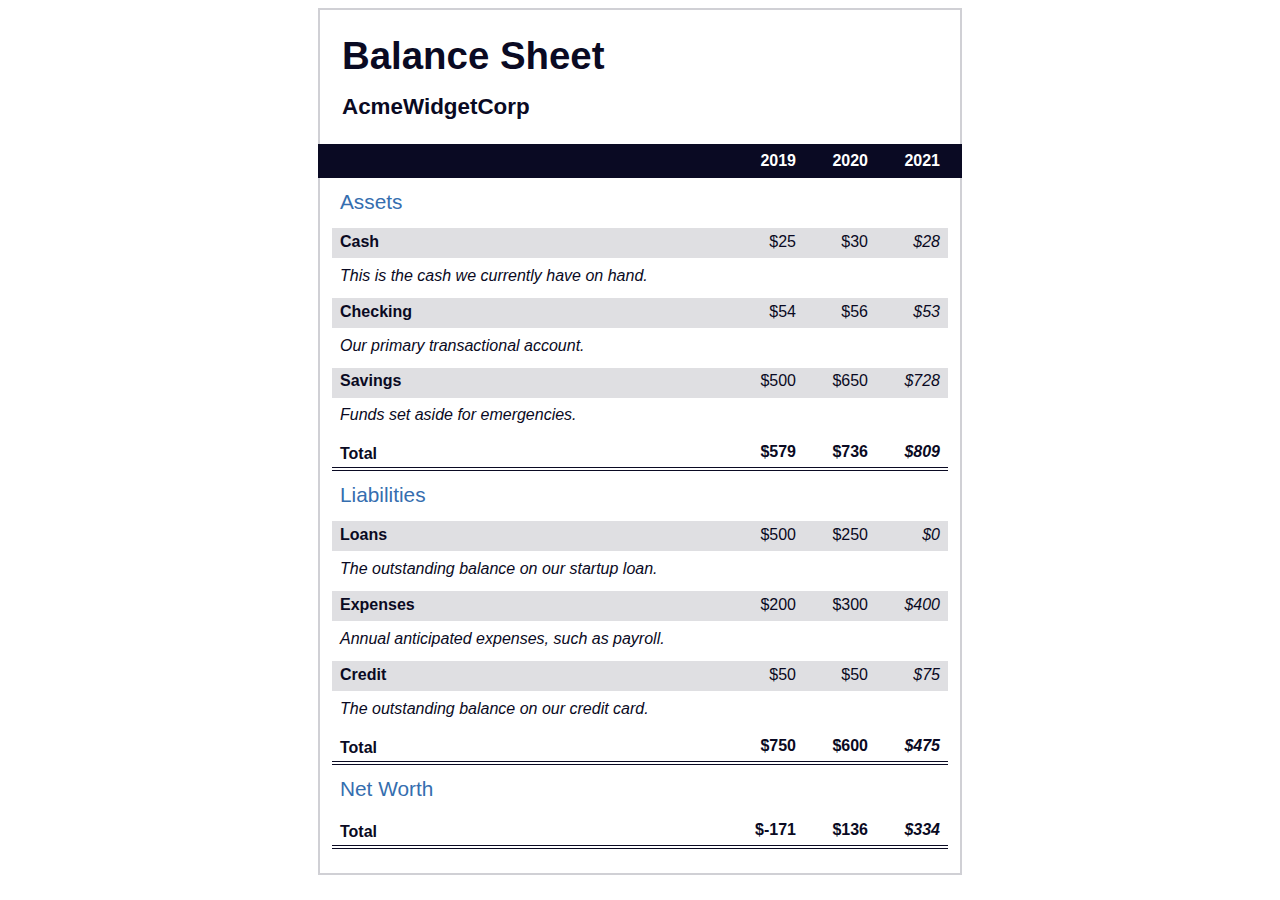
<file: BalenceSheet/index.html>
<!DOCTYPE html>
<html lang="en">
  <head>
    <meta charset="UTF-8">
    <meta name="viewport" content="width=device-width, initial-scale=1.0">
    <title>Balance Sheet</title>
    <link rel="stylesheet" href="./styles.css">
  </head>
  <body>
    <main>
      <section>
        <h1>
          <span class="flex">
            <span>AcmeWidgetCorp</span>
            <span>Balance Sheet</span>
          </span>
        </h1>
        <div id="years" aria-hidden="true">
          <span class="year">2019</span>
          <span class="year">2020</span>
          <span class="year">2021</span>
        </div>
        <div class="table-wrap">
          <table>
            <caption>Assets</caption>
            <thead>
              <tr>
                <td></td>
                <th><span class="sr-only year">2019</span></th>
                <th><span class="sr-only year">2020</span></th>
                <th class="current"><span class="sr-only year">2021</span></th>
              </tr>
            </thead>
            <tbody>
              <tr class="data">
                <th>Cash <span class="description">This is the cash we currently have on hand.</span></th>
                <td>$25</td>
                <td>$30</td>
                <td class="current">$28</td>
              </tr>
              <tr class="data">
                <th>Checking <span class="description">Our primary transactional account.</span></th>
                <td>$54</td>
                <td>$56</td>
                <td class="current">$53</td>
              </tr>
              <tr class="data">
                <th>Savings <span class="description">Funds set aside for emergencies.</span></th>
                <td>$500</td>
                <td>$650</td>
                <td class="current">$728</td>
              </tr>
              <tr class="total">
                <th>Total <span class="sr-only">Assets</span></th>
                <td>$579</td>
                <td>$736</td>
                <td class="current">$809</td>
              </tr>
            </tbody>
          </table>
          <table>
            <caption>Liabilities</caption>
            <thead>
              <tr>
              <td></td>
              <th><span class="sr-only">2019</span></th>
              <th><span class="sr-only">2020</span></th>
              <th><span class="sr-only">2021</span></th>
              </tr>
            </thead>
            <tbody>
              <tr class="data">
                <th>Loans <span class="description">The outstanding balance on our startup loan.</span></th>
                <td>$500</td>
                <td>$250</td>
                <td class="current">$0</td>
              </tr>
              <tr class="data">
                <th>Expenses <span class="description">Annual anticipated expenses, such as payroll.</span></th>
                <td>$200</td>
                <td>$300</td>
                <td class="current">$400</td>
              </tr>
              <tr class="data">
                <th>Credit <span class="description">The outstanding balance on our credit card.</span></th>
                <td>$50</td>
                <td>$50</td>
                <td class="current">$75</td>
              </tr>
              <tr class="total">
                <th>Total <span class="sr-only">Liabilities</span></th>
                <td>$750</td>
                <td>$600</td>
                <td class="current">$475</td>
              </tr>
            </tbody>
          </table>
          <table>
            <caption>Net Worth</caption>
            <thead>
              <tr>
              <td></td>
              <th><span class="sr-only">2019</span></th>
              <th><span class="sr-only">2020</span></th>
              <th><span class="sr-only">2021</span></th>
              </tr>
            </thead>
            <tbody>
              <tr class="total">
                <th>Total <span class="sr-only">Net Worth</span></th>
                <td>$-171</td>
                <td>$136</td>
                <td class="current">$334</td>
              </tr>
            </tbody>
          </table>
        </div>
      </section>
    </main>
  </body>
</html>
</file>
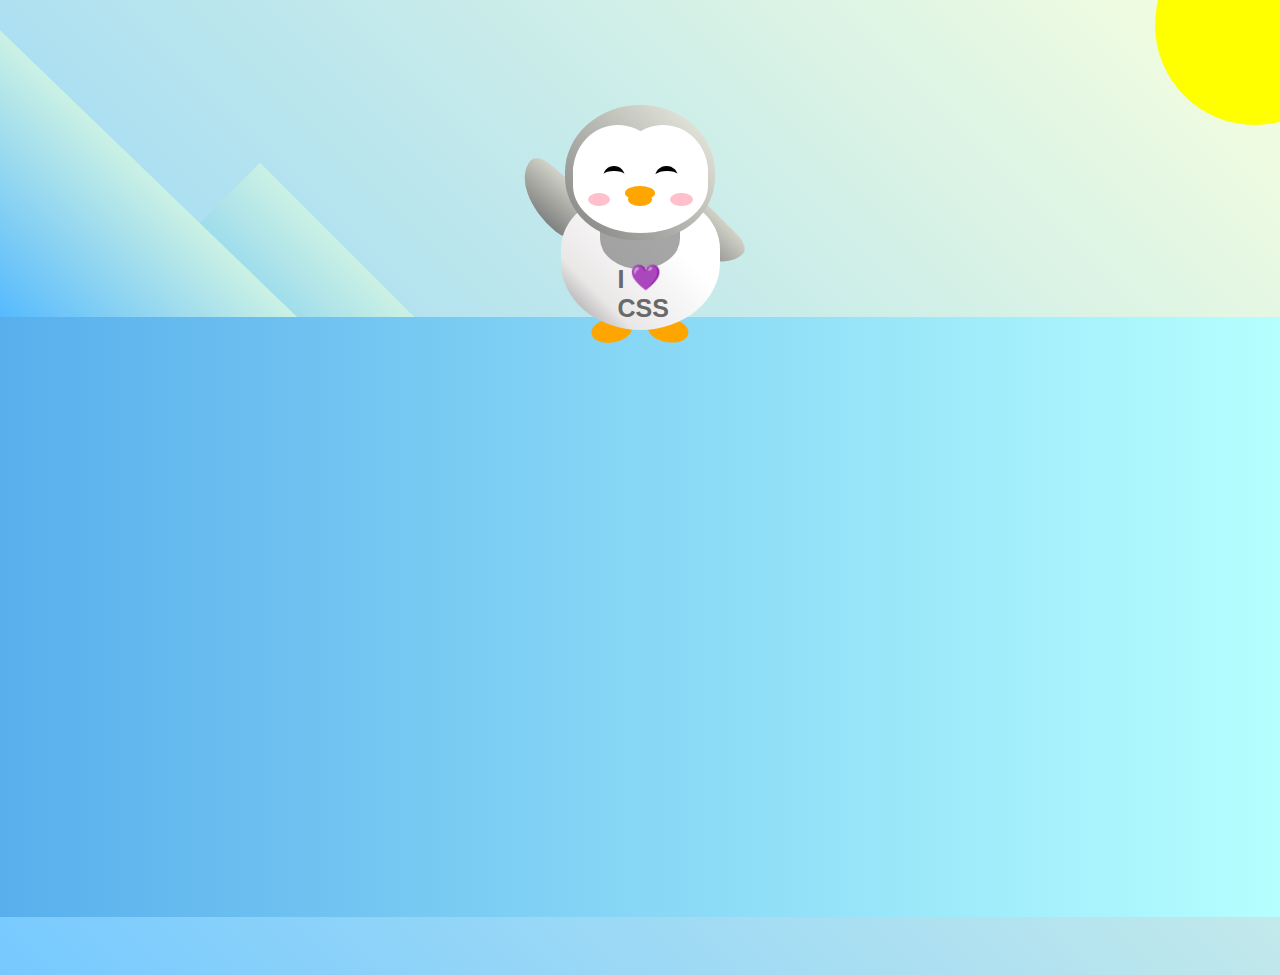
<file: BuildingPenguin/index.html>
<!DOCTYPE html>
<html lang="en">
  <head>
    <meta charset="UTF-8" />
    <link rel="stylesheet" href="./styles.css" />
    <title>Penguin</title>
    <meta name="viewport" content="width=device-width, initial-scale=1.0" />
  </head>

  <body>
    <div class="left-mountain"></div>
    <div class="back-mountain"></div>
    <div class="sun"></div>
    <div class="penguin">
      <div class="penguin-head">
        <div class="face left"></div>
        <div class="face right"></div>
        <div class="chin"></div>
        <div class="eye left">
          <div class="eye-lid"></div>
        </div>
        <div class="eye right">
          <div class="eye-lid"></div>
        </div>
        <div class="blush left"></div>
        <div class="blush right"></div>
        <div class="beak top"></div>
        <div class="beak bottom"></div>
      </div>
      <div class="shirt">
        <div>💜</div>
        <p>I CSS</p>
      </div> 
      <div class="penguin-body">
        <div class="arm left"></div>
        <div class="arm right"></div>
        <div class="foot left"></div>
        <div class="foot right"></div>
      </div>
    </div>

    <div class="ground"></div>
  </body>
</html>
</file>
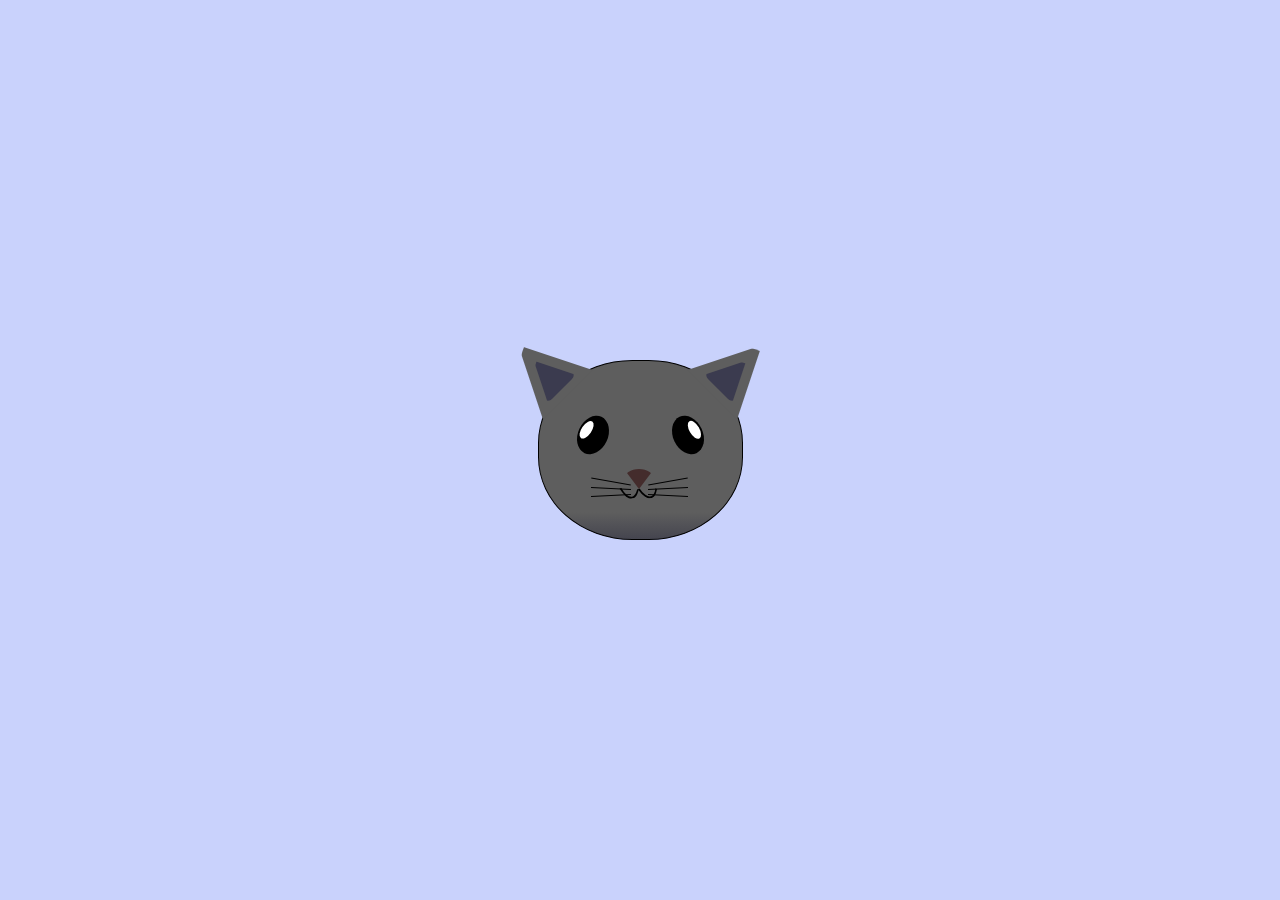
<file: CatPainting/index.html>
<!DOCTYPE html>
<html lang="en">
<head>
    <meta charset="UTF-8">
    <title>fCC Cat Painting</title>
    <link rel="stylesheet" href="./styles.css">
</head>
<body>
    <main>
      <div class="cat-head">
        <div class="cat-ears">
          <div class="cat-left-ear">
            <div class="cat-left-inner-ear"></div>
          </div>
          <div class="cat-right-ear">
            <div class="cat-right-inner-ear"></div>
          </div>
        </div>

        <div class="cat-eyes">
          <div class="cat-left-eye">
            <div class="cat-left-inner-eye"></div>
          </div>
          <div class="cat-right-eye">
            <div class="cat-right-inner-eye"></div>
          </div>
        </div>
        
        <div class="cat-nose"></div>

        <div class="cat-mouth">
          <div class="cat-mouth-line-left"></div>
          <div class="cat-mouth-line-right"></div>
        </div>

        <div class="cat-whiskers">
          <div class="cat-whiskers-left">
            <div class="cat-whisker-left-top"></div>
            <div class="cat-whisker-left-middle"></div>
            <div class="cat-whisker-left-bottom"></div>
          </div>
          <div class="cat-whiskers-right">
            <div class="cat-whisker-right-top"></div>
            <div class="cat-whisker-right-middle"></div>
            <div class="cat-whisker-right-bottom"></div>
          </div>
        </div>

      </div>
    </main>
</body>
</html>
</file>
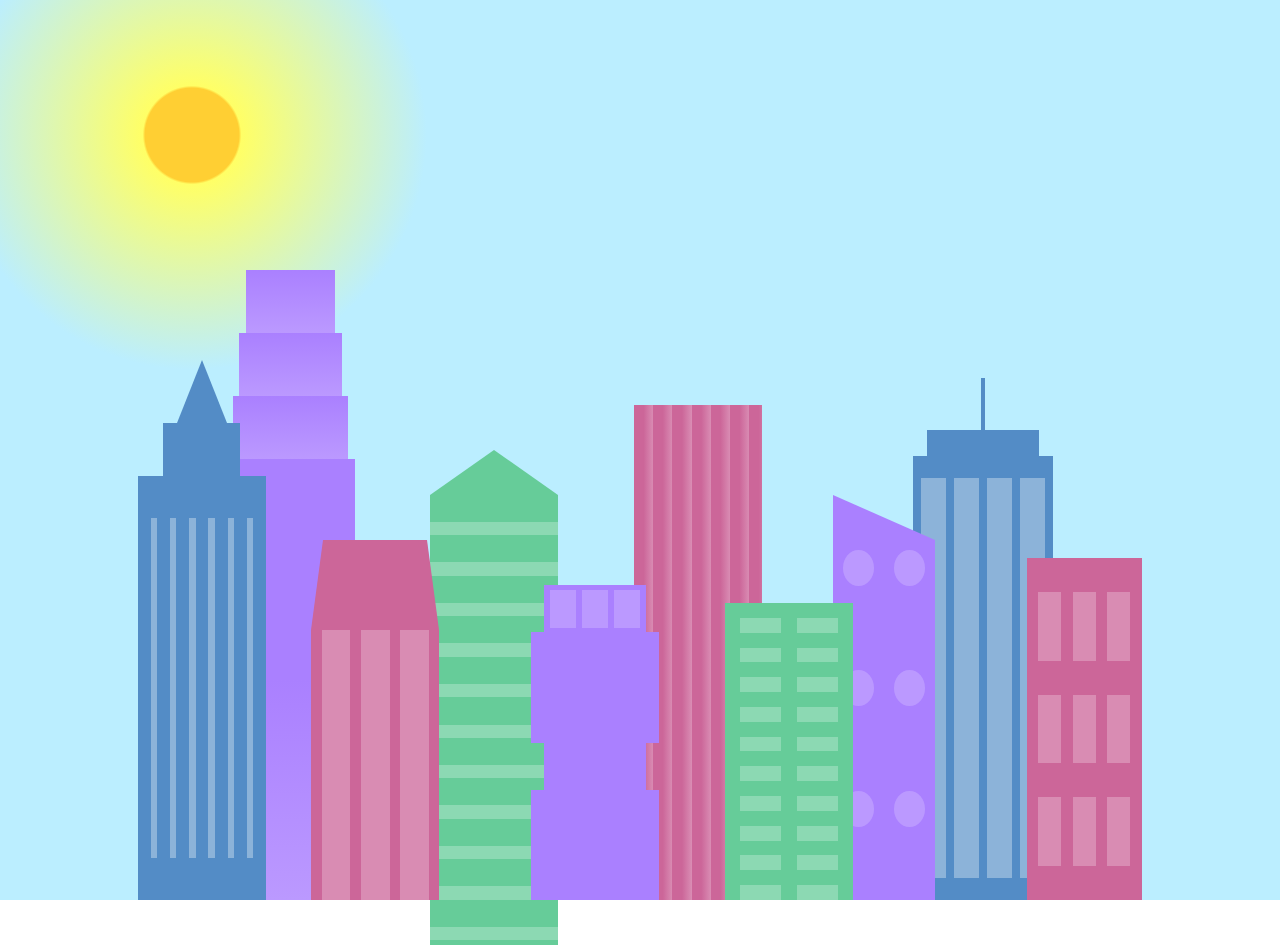
<file: CitySkyLine/index.html>
<!DOCTYPE html>
<html lang="en">    
  <head>
    <meta charset="UTF-8">
    <title>City Skyline</title>
    <link href="styles.css" rel="stylesheet" />   
  </head>

  <body>
    <div class="background-buildings sky">
      <div></div>
      <div></div>
      <div class="bb1 building-wrap">
        <div class="bb1a bb1-window"></div>
        <div class="bb1b bb1-window"></div>
        <div class="bb1c bb1-window"></div>
        <div class="bb1d"></div>
      </div>
      <div class="bb2">
        <div class="bb2a"></div>
        <div class="bb2b"></div>
      </div>
      <div class="bb3"></div>
      <div></div>
      <div class="bb4 building-wrap">
        <div class="bb4a"></div>
        <div class="bb4b"></div>
        <div class="bb4c window-wrap">
          <div class="bb4-window"></div>
          <div class="bb4-window"></div>
          <div class="bb4-window"></div>
          <div class="bb4-window"></div>
        </div>
      </div>
      <div></div>
      <div></div>
    </div>

    <div class="foreground-buildings">
      <div></div>
      <div></div>
      <div class="fb1 building-wrap">
        <div class="fb1a"></div>
        <div class="fb1b"></div>
        <div class="fb1c"></div>
      </div>
      <div class="fb2">
        <div class="fb2a"></div>
        <div class="fb2b window-wrap">
          <div class="fb2-window"></div>
          <div class="fb2-window"></div>
          <div class="fb2-window"></div>
        </div>
      </div>
      <div></div>
      <div class="fb3 building-wrap">
        <div class="fb3a window-wrap">
          <div class="fb3-window"></div>
          <div class="fb3-window"></div>
          <div class="fb3-window"></div>
        </div>
        <div class="fb3b"></div>
        <div class="fb3a"></div>
        <div class="fb3b"></div>
      </div>
      <div class="fb4">
        <div class="fb4a"></div>
        <div class="fb4b">
          <div class="fb4-window"></div>
          <div class="fb4-window"></div>
          <div class="fb4-window"></div>
          <div class="fb4-window"></div>
          <div class="fb4-window"></div>
          <div class="fb4-window"></div>
        </div>
      </div>
      <div class="fb5"></div>
      <div class="fb6"></div>
      <div></div>
      <div></div>
    </div>
  </body>
</html>
</file>
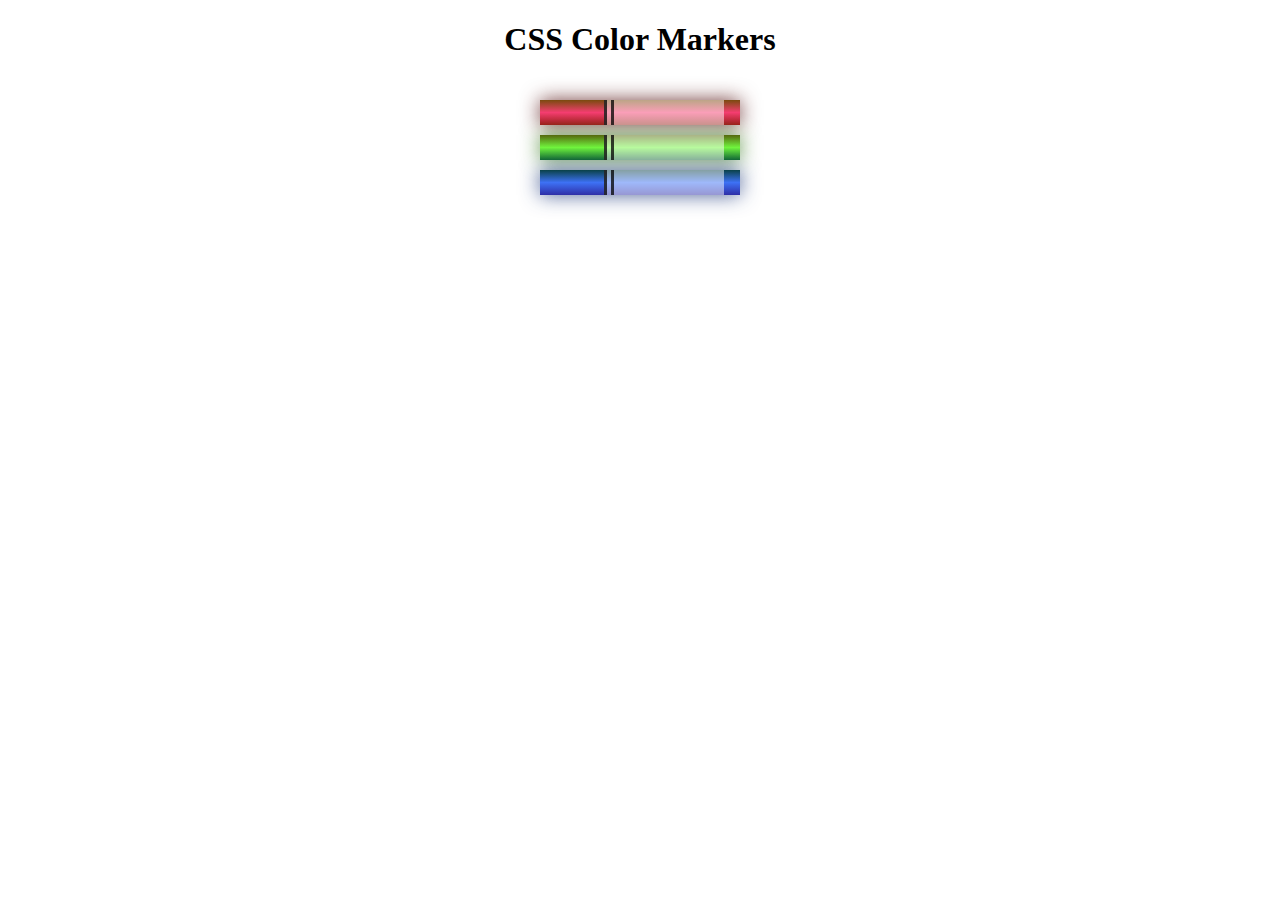
<file: ColoredMarkers/index.html>
<!DOCTYPE html>
<html lang="en">
  <head>
    <meta charset="utf-8">
    <meta name="viewport" content="width=device-width, initial-scale=1.0">
    <title>Colored Markers</title>
    <link rel="stylesheet" href="styles.css">
  </head>
  <body>
    <h1>CSS Color Markers</h1>
    <div class="container">
      <div class="marker red">
        <div class="cap"></div>
        <div class="sleeve"></div>
      </div>
      <div class="marker green">
        <div class="cap"></div>
        <div class="sleeve"></div>
      </div>
      <div class="marker blue">
        <div class="cap"></div>
        <div class="sleeve"></div>
      </div>
    </div>
  </body>
</html>
</file>
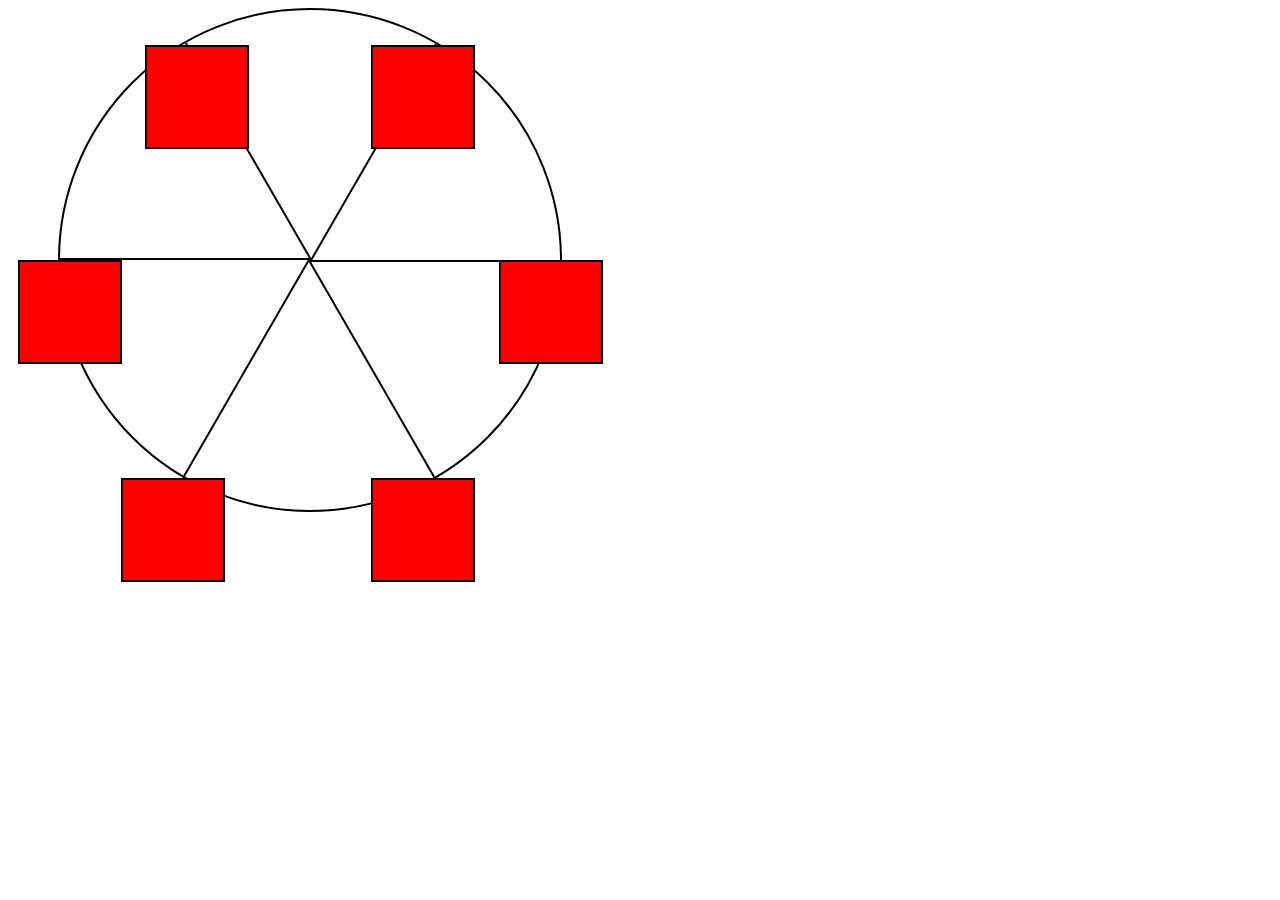
<file: FerrisWheel/index.html>
<!DOCTYPE html>
<html lang="en">
  <head>
    <meta charset="UTF-8">
    <title>Ferris Wheel</title>
    <link rel="stylesheet" href="./styles.css">
  </head>
  <body>
    <div class="wheel">
      <span class="line"></span>
      <span class="line"></span>
      <span class="line"></span>
      <span class="line"></span>
      <span class="line"></span>
      <span class="line"></span>

      <div class="cabin"></div>
      <div class="cabin"></div>
      <div class="cabin"></div>
      <div class="cabin"></div>
      <div class="cabin"></div>
      <div class="cabin"></div>
    </div>
  </body>
</html>
</file>
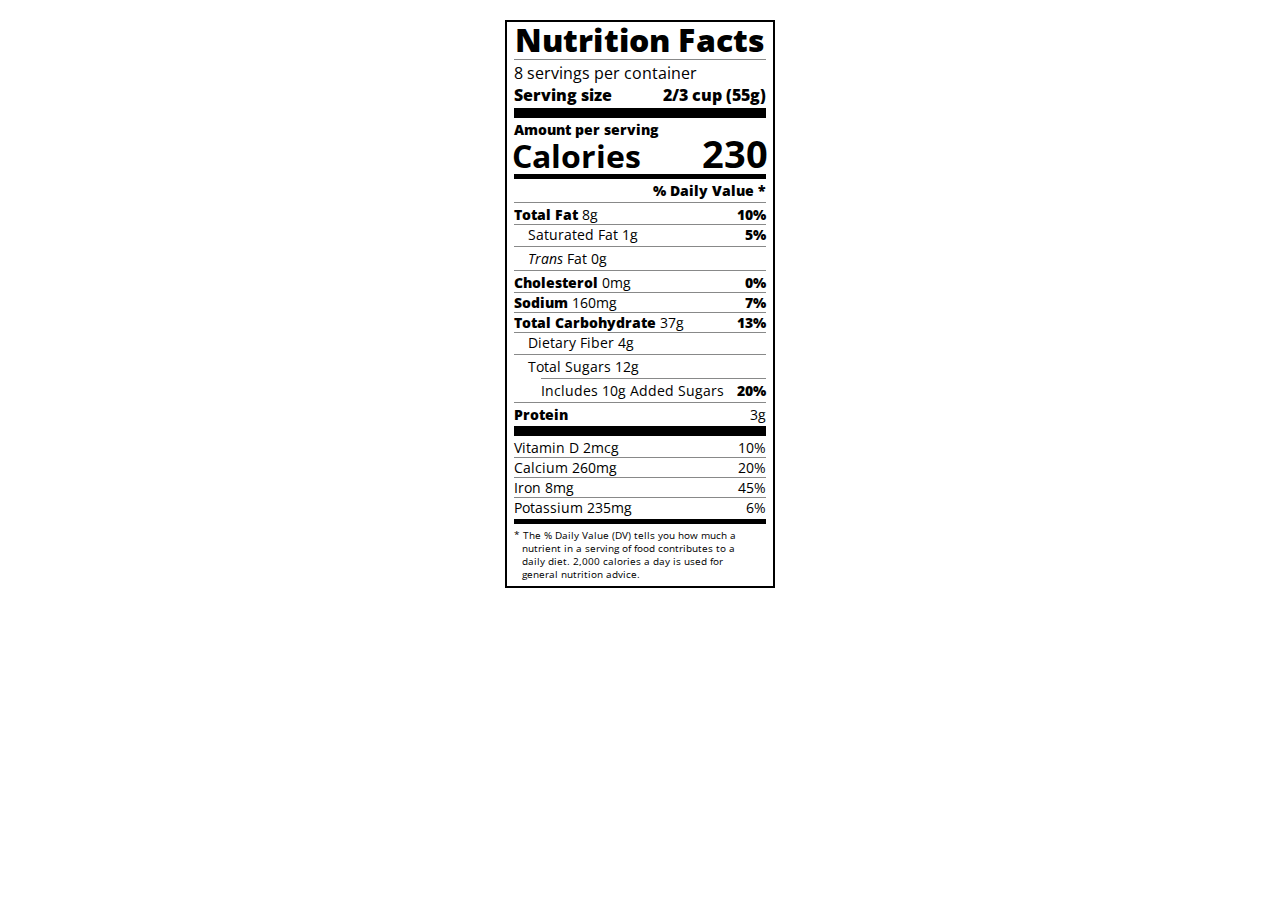
<file: NutritionLabel/index.html>
<!DOCTYPE html>
<html lang="en">

<head>
  <meta charset="UTF-8">
  <title>Nutrition Label</title>
  <link href="https://fonts.googleapis.com/css?family=Open+Sans:400,700,800" rel="stylesheet">
  <link href="./styles.css" rel="stylesheet">
</head>

<body>
  <div class="label">
    <header>
      <h1 class="bold">Nutrition Facts</h1>
      <div class="divider"></div>
      <p>8 servings per container</p>
      <p class="bold">Serving size <span>2/3 cup (55g)</span></p>
    </header>
    <div class="divider large"></div>
    <div class="calories-info">
      <div class="left-container">
        <h2 class="bold small-text">Amount per serving</h2>
        <p>Calories</p>
      </div>
      <span>230</span>
    </div>
    <div class="divider medium"></div>
    <div class="daily-value small-text">
      <p class="bold right no-divider">% Daily Value *</p>
      <div class="divider"></div>
      <p><span><span class="bold">Total Fat</span> 8g</span> <span class="bold">10%</span></p>
      <p class="indent no-divider">Saturated Fat 1g <span class="bold">5%</span></p>
      <div class="divider"></div>
      <p class="indent no-divider"><span><i>Trans</i> Fat 0g</span></p>
      <div class="divider"></div>
      <p><span><span class="bold">Cholesterol</span> 0mg</span> <span class="bold">0%</span></p>
      <p><span><span class="bold">Sodium</span> 160mg</span> <span class="bold">7%</span></p>
      <p><span><span class="bold">Total Carbohydrate</span> 37g</span> <span class="bold">13%</span></p>
      <p class="indent no-divider">Dietary Fiber 4g</p>
      <div class="divider"></div>
      <p class="indent no-divider">Total Sugars 12g</p>
      <div class="divider double-indent"></div>
      <p class="double-indent no-divider">Includes 10g Added Sugars <span class="bold">20%</span>
      <div class="divider"></div>
      <p class="no-divider"><span class="bold">Protein</span> 3g</p>
      <div class="divider large"></div>
      <p>Vitamin D 2mcg <span>10%</span></p>
      <p>Calcium 260mg <span>20%</span></p>
      <p>Iron 8mg <span>45%</span></p>
      <p class="no-divider">Potassium 235mg <span>6%</span></p>
    </div>
    <div class="divider medium"></div>
    <p class="note">* The % Daily Value (DV) tells you how much a nutrient in a serving of food contributes to a daily
      diet. 2,000 calories a day is used for general nutrition advice.</p>
  </div>
</body>
</html>
</file>
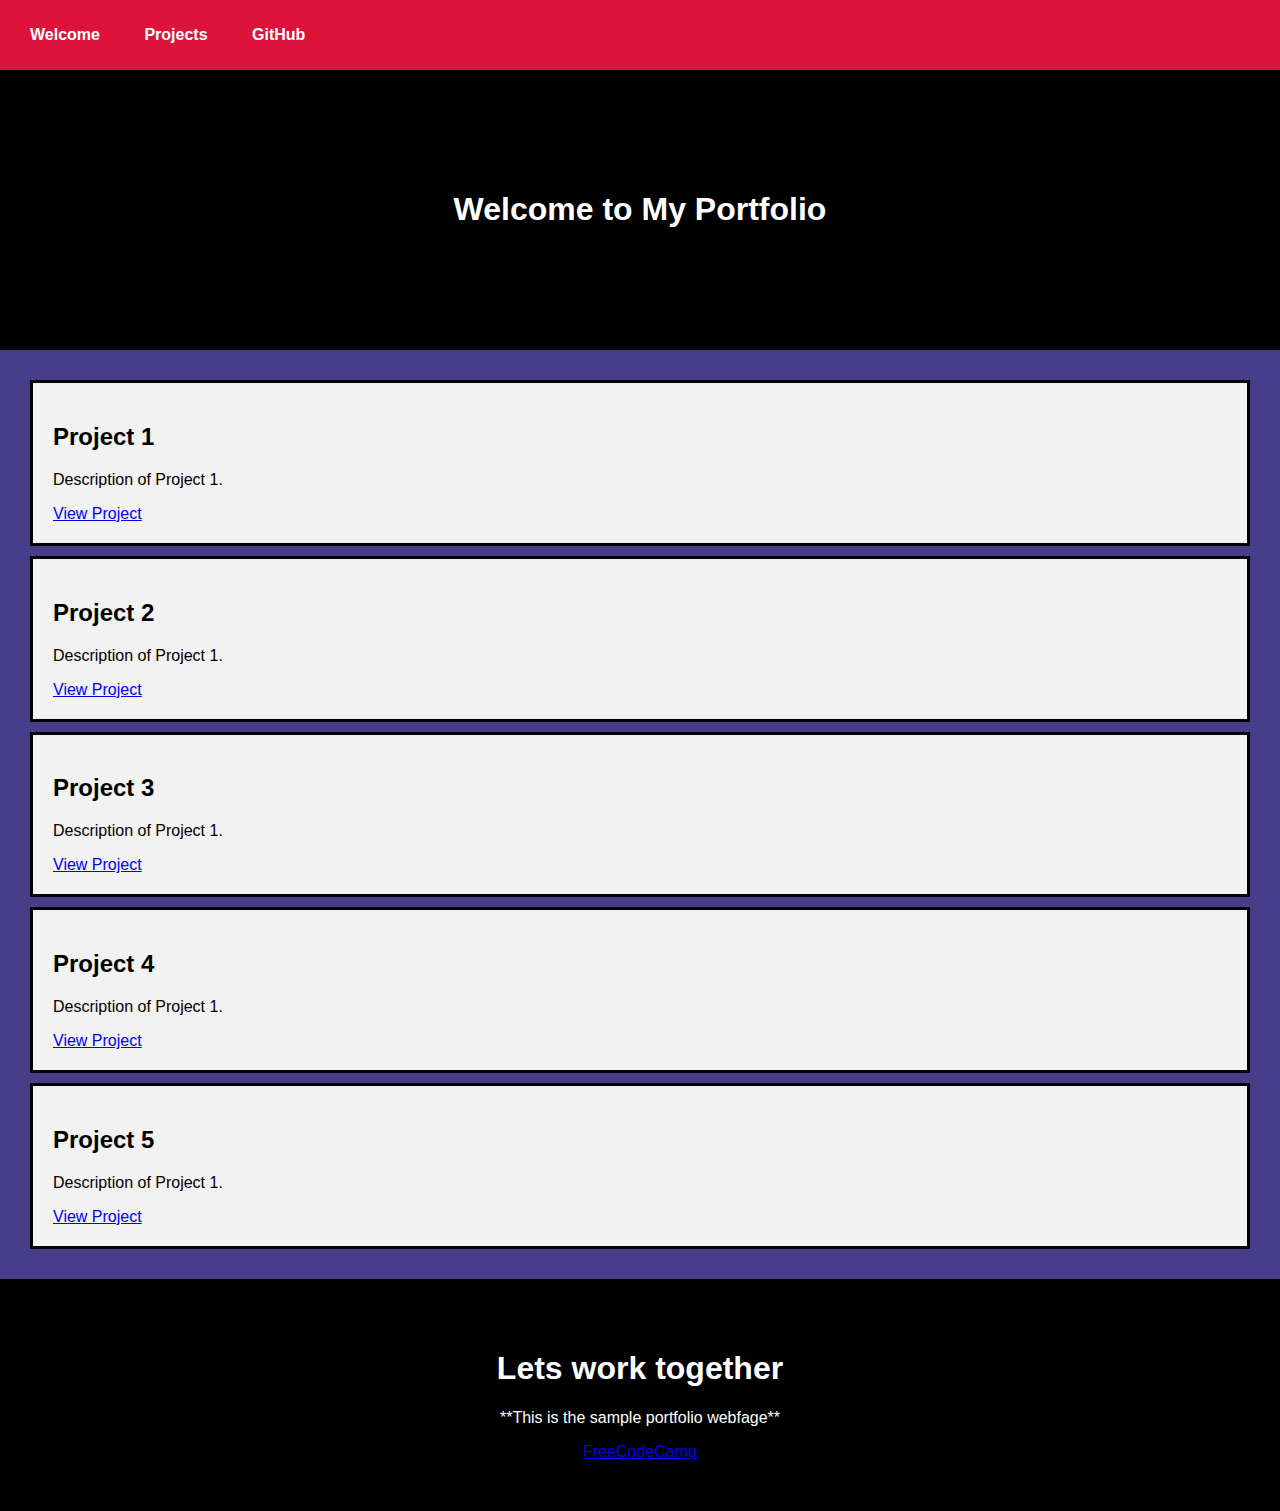
<file: PersonalPortpolio/index.html>
<!DOCTYPE html>
<html lang="en">
<head>
    <meta charset="UTF-8">
    <meta name="viewport" content="width=device-width, initial-scale=1.0">
    <link rel="stylesheet" href="styles.css">
    <title>My Portfolio</title>
</head>
<body>
    <nav id="navbar">
        <ul>
            <li><a href="#welcome-section">Welcome</a></li>
            <li><a href="#projects">Projects</a></li>
            <li><a id="profile-link" href="https://github.com/yourusername" target="_blank">GitHub</a></li>
        </ul>
    </nav>
    
    <section id="welcome-section">
        <h1>Welcome to My Portfolio</h1>
    </section>

    <section id="projects">

        <div class="project-tile">
            <h2>Project 1</h2>
            <p>Description of Project 1.</p>
            <a href="#">View Project</a>
        </div>
        <div class="project-tile">
            <h2>Project 2</h2>
            <p>Description of Project 1.</p>
            <a href="#">View Project</a>
        </div>
        <div class="project-tile">
            <h2>Project 3</h2>
            <p>Description of Project 1.</p>
            <a href="#">View Project</a>
        </div>
        <div class="project-tile">
            <h2>Project 4</h2>
            <p>Description of Project 1.</p>
            <a href="#">View Project</a>
        </div>
        <div class="project-tile">
            <h2>Project 5</h2>
            <p>Description of Project 1.</p>
            <a href="#">View Project</a>
        </div>
      
    </section>

    <section id="work" >
        <h1>Lets work together</h1>
        <p>**This is the sample portfolio webfage**</p>
        <a href="https://www.freecodecamp.org/">FreeCodeCamp</a>
    </section>
</body>
</html>
</file>
<file: BalenceSheet/styles.css>
span[class~="sr-only"] {
    border: 0 !important;
    clip: rect(1px, 1px, 1px, 1px) !important;
    clip-path: inset(50%) !important;
    height: 1px !important;
    width: 1px !important;
    position: absolute !important;
    overflow: hidden !important;
    white-space: nowrap !important;
    padding: 0 !important;
    margin: -1px !important;
  }
  
  html {
    box-sizing: border-box;
  }
  
  body {
    font-family: sans-serif;
    color: #0a0a23;
  }
  
  h1 {
    max-width: 37.25rem;
    margin: 0 auto;
    padding: 1.5rem 1.25rem;
  }
  
  h1 .flex {
    display: flex;
    flex-direction: column-reverse;
    gap: 1rem;
  }
  
  h1 .flex span:first-of-type {
    font-size: 0.7em;
  }
  
  h1 .flex span:last-of-type {
    font-size: 1.2em;
  }
  
  section {
    max-width: 40rem;
    margin: 0 auto;
    border: 2px solid #d0d0d5;
  }
  
  #years {
    display: flex;
    justify-content: flex-end;
    position: sticky;
    z-index: 999;
    top: 0;
    background: #0a0a23;
    color: #fff;
    padding: 0.5rem calc(1.25rem + 2px) 0.5rem 0;
    margin: 0 -2px;
  }
  
  #years span[class] {
    font-weight: bold;
    width: 4.5rem;
    text-align: right;
  }
  
  .table-wrap {
    padding: 0 0.75rem 1.5rem 0.75rem;
  }
  
  table {
    border-collapse: collapse;
    border: 0;
    width: 100%;
    position: relative;
    margin-top: 3rem;
  }
  
  table caption {
    color: #356eaf;
    font-size: 1.3em;
    font-weight: normal;
    position: absolute;
    top: -2.25rem;
    left: 0.5rem;
  }
  
  tbody td {
    width: 100vw;
    min-width: 4rem;
    max-width: 4rem;
  }
  
  tbody th {
    width: calc(100% - 12rem);
  }
  
  tr[class="total"] {
    border-bottom: 4px double #0a0a23;
    font-weight: bold;
  }
  
  tr[class="total"] th {
    text-align: left;
    padding: 0.5rem 0 0.25rem 0.5rem;
  }
  
  tr.total td {
    text-align: right;
    padding: 0 0.25rem;
  }
  
  tr.total td:nth-of-type(3) {
    padding-right: 0.5rem;
  }
  
  tr.total:hover {
    background-color: #99c9ff;
  }
  
  td.current {
    font-style: italic;
  }
  
  tr.data {
    background-image: linear-gradient(to bottom, #dfdfe2 1.845rem, white 1.845rem);
  }
  
  tr.data th {
    text-align: left;
    padding-top: 0.3rem;
    padding-left: 0.5rem;
  }
  
  tr.data th .description {
    display: block;
    font-weight: normal;
    font-style: italic;
    padding: 1rem 0 0.75rem;
    margin-right: -13.5rem;
  }
  
  tr.data td {
    vertical-align: top;
    padding: 0.3rem 0.25rem 0;
    text-align: right;
  }
  
  tr.data td:last-of-type {
    padding-right: 0.5rem;
  }
</file>
<file: BuildingPenguin/styles.css>
:root {
    --penguin-face: white;
    --penguin-picorna: orange;
    --penguin-skin: gray;
  }
  
  body {
    background: linear-gradient(45deg, rgb(118, 201, 255), rgb(247, 255, 222));
    margin: 0;
    padding: 0;
    width: 100%;
    height: 100vh;
    overflow: hidden;
  }
  
  .left-mountain {
    width: 300px;
    height: 300px;
    background: linear-gradient(rgb(203, 241, 228), rgb(80, 183, 255));
    position: absolute;
    transform: skew(0deg, 44deg);
    z-index: 2;
    margin-top: 100px;
  }
  
  .back-mountain {
    width: 300px;
    height: 300px;
    background: linear-gradient(rgb(203, 241, 228), rgb(47, 170, 255));
    position: absolute;
    z-index: 1;
    transform: rotate(45deg);
    left: 110px;
    top: 225px;
  }
  
  .sun {
    width: 200px;
    height: 200px;
    background-color: yellow;
    position: absolute;
    border-radius: 50%;
    top: -75px;
    right: -75px;
  }
  
  .penguin {
    width: 300px;
    height: 300px;
    margin: auto;
    margin-top: 75px;
    z-index: 4;
    position: relative;
    transition: transform 1s ease-in-out 0ms;
  }
  
  .penguin * {
    position: absolute;
  }
  
  .penguin:active {
    transform: scale(1.5);
    cursor: not-allowed;
  }
  
  .penguin-head {
    width: 50%;
    height: 45%;
    background: linear-gradient(
      45deg,
      var(--penguin-skin),
      rgb(239, 240, 228)
    );
    border-radius: 70% 70% 65% 65%;
    top: 10%;
    left: 25%;
    z-index: 1;
  }
  
  .face {
    width: 60%;
    height: 70%;
    background-color: var(--penguin-face);
    border-radius: 70% 70% 60% 60%;
    top: 15%;
  }
  
  .face.left {
    left: 5%;
  }
  
  .face.right {
    right: 5%;
  }
  
  .chin {
    width: 90%;
    height: 70%;
    background-color: var(--penguin-face);
    top: 25%;
    left: 5%;
    border-radius: 70% 70% 100% 100%;
  }
  
  .eye {
    width: 15%;
    height: 17%;
    background-color: black;
    top: 45%;
    border-radius: 50%;
  }
  
  .eye.left {
    left: 25%;
  }
  
  .eye.right {
    right: 25%;
  }
  
  .eye-lid {
    width: 150%;
    height: 100%;
    background-color: var(--penguin-face);
    top: 25%;
    left: -23%;
    border-radius: 50%;
  }
  
  .blush {
    width: 15%;
    height: 10%;
    background-color: pink;
    top: 65%;
    border-radius: 50%;
  }
  
  .blush.left {
    left: 15%;
  }
  
  .blush.right {
    right: 15%;
  }
  
  .beak {
    height: 10%;
    background-color: var(--penguin-picorna);
    border-radius: 50%;
  }
  
  .beak.top {
    width: 20%;
    top: 60%;
    left: 40%;
  }
  
  .beak.bottom {
    width: 16%;
    top: 65%;
    left: 42%;
  }
  
  .shirt {
    font: bold 25px Helvetica, sans-serif;
    top: 165px;
    left: 127.5px;
    z-index: 1;
    color: #6a6969;
  }
  
  .shirt div {
    font-weight:  initial;
    top: 22.5px;
    left: 12px;
  }
  
  .penguin-body {
    width: 53%;
    height: 45%;
    background: linear-gradient(
      45deg,
      rgb(134, 133, 133) 0%,
      rgb(234, 231, 231) 25%,
      white 67%
    );
    border-radius: 80% 80% 100% 100%;
    top: 40%;
    left: 23.5%;
  }
  
  .penguin-body::before {
    content: "";
    position: absolute;
    width: 50%;
    height: 45%;
    background-color: var(--penguin-skin);
    top: 10%;
    left: 25%;
    border-radius: 0% 0% 100% 100%;
    opacity: 70%;
  }
  
  .arm {
    width: 30%;
    height: 60%;
    background: linear-gradient(
      90deg,
      var(--penguin-skin),
      rgb(209, 210, 199)
    );
    border-radius: 30% 30% 30% 120%;
    z-index: -1;
  }
  
  .arm.left {
    top: 35%;
    left: 5%;
    transform-origin: top left; 
    transform: rotate(130deg) scaleX(-1);
    animation: 3s linear infinite wave;
  }
  
  .arm.right {
    top: 0%;
    right: -5%;
    transform: rotate(-45deg);
  }
  
  @keyframes wave {
    10% {
      transform: rotate(110deg) scaleX(-1);
    }
    20% {
      transform: rotate(130deg) scaleX(-1);
    }
    30% {
      transform: rotate(110deg) scaleX(-1);
    }
    40% {
      transform: rotate(130deg) scaleX(-1);
    }
  }
  
  .foot {
    width:  15%;
    height: 30%;
    background-color: var(--penguin-picorna);
    top: 85%;
    border-radius: 50%;
    z-index: -1;
  }
  
  .foot.left {
    left: 25%;
    transform: rotate(80deg);
  }
  
  .foot.right {
    right: 25%;
    transform: rotate(-80deg);
  }
  
  .ground {
    width: 100vw;
    height: calc(100vh - 300px);
    background: linear-gradient(90deg, rgb(88, 175, 236), rgb(182, 255, 255));
    z-index: 3;
    position: absolute;
    margin-top: -58px;
  }
</file>
<file: CatPainting/styles.css>
* {
    box-sizing: border-box;
  }
  
  body {
    background-color: #c9d2fc;
  }
  
  .cat-head {
    position: absolute;
    right: 0;
    left: 0;
    top: 0;
    bottom: 0;
    margin: auto;
    background: linear-gradient(#5e5e5e 85%, #45454f 100%);
    width: 205px;
    height: 180px;
    border: 1px solid #000;
    border-radius: 46%;
  }
  
  .cat-left-ear {
    position: absolute;
    top: -26px;
    left: -31px;
    z-index: 1;
    border-top-left-radius: 90px;
    border-top-right-radius: 10px;
    transform: rotate(-45deg);
    border-left: 35px solid transparent;
    border-right: 35px solid transparent;
    border-bottom: 70px solid #5e5e5e;
  }
  
  .cat-right-ear {
    position: absolute;
    top: -26px;
    left: 163px;
    z-index: 1;
    transform: rotate(45deg);
    border-top-left-radius: 90px;
    border-top-right-radius: 10px;
    border-left: 35px solid transparent;
    border-right: 35px solid transparent;
    border-bottom: 70px solid #5e5e5e;
  }
  
  .cat-left-inner-ear {
    position: absolute;
    top: 22px;
    left: -20px;
    border-top-left-radius: 90px;
    border-top-right-radius: 10px;
    border-bottom-right-radius: 40%;
    border-bottom-left-radius: 40%;
    border-left: 20px solid transparent;
    border-right: 20px solid transparent;
    border-bottom: 40px solid #3b3b4f;
  }
  
  .cat-right-inner-ear {
    position: absolute;
    top: 22px;
    left: -20px;
    border-top-left-radius: 90px;
    border-top-right-radius: 10px;
    border-bottom-right-radius: 40%;
    border-bottom-left-radius: 40%;
    border-left: 20px solid transparent;
    border-right: 20px solid transparent;
    border-bottom: 40px solid #3b3b4f;
  }
  
  .cat-left-eye {
    position: absolute;
    top: 54px;
    left: 39px;
    border-radius: 60%;
    transform: rotate(25deg);
    width: 30px;
    height: 40px;
    background-color: #000;
  }
  
  .cat-right-eye {
    position: absolute;
    top: 54px;
    left: 134px;
    border-radius: 60%;
    transform: rotate(-25deg);
    width: 30px;
    height: 40px;
    background-color: #000;
  }
  
  .cat-left-inner-eye {
    position: absolute;
    top: 8px;
    left: 2px;
    width: 10px;
    height: 20px;
    transform: rotate(10deg);
    background-color: #fff;
    border-radius: 60%;
  }
  
  .cat-right-inner-eye {
    position: absolute;
    top: 8px;
    left: 18px;
    transform: rotate(-5deg);
    width: 10px;
    height: 20px;
    background-color: #fff;
    border-radius: 60%;
  }
  
  .cat-nose {
    position: absolute;
    top: 108px;
    left: 85px;
    border-top-left-radius: 50%;
    border-bottom-right-radius: 50%;
    border-bottom-left-radius: 50%;
    transform: rotate(180deg);
    border-left: 15px solid transparent;
    border-right: 15px solid transparent;
    border-bottom: 20px solid #442c2c;
  }
  
  .cat-mouth div {
    width: 30px;
    height: 50px;
    border: 2px solid #000;
    border-radius: 190%/190px 150px 0 0;
    border-color: black transparent transparent transparent;
  }
  
  .cat-mouth-line-left {
    position: absolute;
    top: 88px;
    left: 74px;
    transform: rotate(170deg);
  }
  
  .cat-mouth-line-right {
    position: absolute;
    top: 88px;
    left: 91px;
    transform: rotate(165deg);
  }
  
  .cat-whiskers-left div {
    width: 40px;
    height: 1px;
    background-color: #000;
  }
  
  .cat-whiskers-right div {
    width: 40px;
    height: 1px;
    background-color: #000;
  }
  
  .cat-whisker-left-top {
    position: absolute;
    top: 120px;
    left: 52px;
    transform: rotate(10deg);
  }
  
  .cat-whisker-left-middle {
    position: absolute;
    top: 127px;
    left: 52px;
    transform: rotate(3deg);
  }
  
  .cat-whisker-left-bottom {
    position: absolute;
    top: 134px;
    left: 52px;
    transform: rotate(-3deg);
  }
  
  .cat-whisker-right-top {
    position: absolute;
    top: 120px;
    left: 109px;
    transform: rotate(-10deg);
  }
  
  .cat-whisker-right-middle {
    position: absolute;
    top: 127px;
    left: 109px;
    transform: rotate(-3deg);
  }
  
  .cat-whisker-right-bottom {
    position: absolute;
    top: 134px;
    left: 109px;
  transform: rotate(3deg);  
  }
</file>
<file: CitySkyLine/styles.css>
:root {
    --building-color1: #aa80ff;
    --building-color2: #66cc99;
    --building-color3: #cc6699;
    --building-color4: #538cc6;
    --window-color1: #bb99ff;
    --window-color2: #8cd9b3;
    --window-color3: #d98cb3;
    --window-color4: #8cb3d9;
  }
  
  * {
    box-sizing: border-box;
  }
  
  body {
    height: 100vh;
    margin: 0;
    overflow: hidden;
  }
  
  .background-buildings, .foreground-buildings {
    width: 100%;
    height: 100%;
    display: flex;
    align-items: flex-end;
    justify-content: space-evenly;
    position: absolute;
    top: 0;
  }
  
  .building-wrap {
    display: flex;
    flex-direction: column;
    align-items: center;
  }
  
  .window-wrap {
    display: flex;
    align-items: center;
    justify-content: space-evenly;
  }
  
  .sky {
    background: radial-gradient(
        closest-corner circle at 15% 15%,
        #ffcf33,
        #ffcf33 20%,
        #ffff66 21%,
        #bbeeff 100%
      );
  }
  
  /* BACKGROUND BUILDINGS - "bb" stands for "background building" */
  .bb1 {
    width: 10%;
    height: 70%;
  }
  
  .bb1a {
    width: 70%;
  }
    
  .bb1b {
    width: 80%;
  }
    
  .bb1c {
    width: 90%;
  }
  
  .bb1d {
    width: 100%;
    height: 70%;
    background: linear-gradient(
        var(--building-color1) 50%,
        var(--window-color1)
      );
  }
  
  .bb1-window {
    height: 10%;
    background: linear-gradient(
        var(--building-color1),
        var(--window-color1)
      );
  }
  
  .bb2 {
    width: 10%;
    height: 50%;
  }
  
  .bb2a {
    border-bottom: 5vh solid var(--building-color2);
    border-left: 5vw solid transparent;
    border-right: 5vw solid transparent;
  }
  
  .bb2b {
    width: 100%;
    height: 100%;
    background: repeating-linear-gradient(
        var(--building-color2),
        var(--building-color2) 6%,
        var(--window-color2) 6%,
        var(--window-color2) 9%
      );
  }
  
  .bb3 {
    width: 10%;
    height: 55%;
    background: repeating-linear-gradient(
        90deg,
        var(--building-color3),
        var(--building-color3),
        var(--window-color3) 15%
      );
  }
  
  .bb4 {
    width: 11%;
    height: 58%;
  }
  
  .bb4a {
    width: 3%;
    height: 10%;
    background-color: var(--building-color4);
  }
  
  .bb4b {
    width: 80%;
    height: 5%;
    background-color: var(--building-color4);
  }
    
  .bb4c {
    width: 100%;
    height: 85%;
    background-color: var(--building-color4);
  }
  
  .bb4-window {
    width: 18%;
    height: 90%;
    background-color: var(--window-color4);
  }
  
  /* FOREGROUND BUILDINGS - "fb" stands for "foreground building" */
  .fb1 {
    width: 10%;
    height: 60%;
  }
  
  .fb1a {
    border-bottom: 7vh solid var(--building-color4);
    border-left: 2vw solid transparent;
    border-right: 2vw solid transparent;
  }
  
  .fb1b {
    width: 60%;
    height: 10%;
    background-color: var(--building-color4);
  }
    
  .fb1c {
    width: 100%;
    height: 80%;
    background: repeating-linear-gradient(
        90deg,
        var(--building-color4),
        var(--building-color4) 10%,
        transparent 10%,
        transparent 15%
      ),
      repeating-linear-gradient(
        var(--building-color4),
        var(--building-color4) 10%,
        var(--window-color4) 10%,
        var(--window-color4) 90%
      );
  }
  
  .fb2 {
    width: 10%;
    height: 40%;
  }
  
  .fb2a {
    width: 100%;
    border-bottom: 10vh solid var(--building-color3);
    border-left: 1vw solid transparent;
    border-right: 1vw solid transparent;
  }
  
  .fb2b {
    width: 100%;
    height: 75%;
    background-color: var(--building-color3);
  }
  
  .fb2-window {
    width: 22%;
    height: 100%;
    background-color: var(--window-color3);
  }
  
  .fb3 {
    width: 10%;
    height: 35%;
  }
    
  .fb3a {
    width: 80%;
    height: 15%;
    background-color: var(--building-color1);
  }
    
  .fb3b {
    width: 100%;
    height: 35%;
    background-color: var(--building-color1);
  }
  
  .fb3-window {
    width: 25%;
    height: 80%;
    background-color: var(--window-color1);
  }
  
  .fb4 {
    width: 8%;
    height: 45%;
    position: relative;
    left: 10%;
  }
  
  .fb4a {
    border-top: 5vh solid transparent;
    border-left: 8vw solid var(--building-color1);
  }
  
  .fb4b {
    width: 100%;
    height: 89%;
    background-color: var(--building-color1);
    display: flex;
    flex-wrap: wrap;
  }
  
  .fb4-window {
    width: 30%;
    height: 10%;
    border-radius: 50%;
    background-color: var(--window-color1);
    margin: 10%;
  }
  
  .fb5 {
    width: 10%;
    height: 33%;
    position: relative;
    right: 10%;
    background: repeating-linear-gradient(
        var(--building-color2),
        var(--building-color2) 5%,
        transparent 5%,
        transparent 10%
      ),
      repeating-linear-gradient(
        90deg,
        var(--building-color2),
        var(--building-color2) 12%,
        var(--window-color2) 12%,
        var(--window-color2) 44%
      );
  }
  
  .fb6 {
    width: 9%;
    height: 38%;
    background: repeating-linear-gradient(
        90deg,
        var(--building-color3),
        var(--building-color3) 10%,
        transparent 10%,
        transparent 30%
      ),
      repeating-linear-gradient(
        var(--building-color3),
        var(--building-color3) 10%,
        var(--window-color3) 10%,
        var(--window-color3) 30%
      );
  }
  
  @media (max-width: 1000px) {
    :root {
      --building-color1: #000;
      --building-color2: #000;
      --building-color3: #000;
      --building-color4: #000;
       --window-color1: #777;
      --window-color2: #777;
      --window-color3: #777;
      --window-color4: #777;
    }
    .sky {
      background: radial-gradient(
          closest-corner circle at 15% 15%,
          #ccc,
          #ccc 20%,
          #445 21%,
          #223 100%
        );
    }
  }
</file>
<file: ColoredMarkers/styles.css>
h1 {
    text-align: center;
  }
  
  .container {
    background-color: rgb(255, 255, 255);
    padding: 10px 0;
  }
  
  .marker {
    width: 200px;
    height: 25px;
    margin: 10px auto;
  }
  
  .cap {
    width: 60px;
    height: 25px;
  }
  
  .sleeve {
    width: 110px;
    height: 25px;
    background-color: rgba(255, 255, 255, 0.5);
    border-left: 10px double rgba(0, 0, 0, 0.75);
  }
  
  .cap, .sleeve {
    display: inline-block;
  }
  
  .red {
    background: linear-gradient(rgb(122, 74, 14), rgb(245, 62, 113), rgb(162, 27, 27));
    box-shadow: 0 0 20px 0 rgba(83, 14, 14, 0.8);
  }
  
  .green {
    background: linear-gradient(#55680D, #71F53E, #116C31);
    box-shadow: 0 0 20px 0 #3B7E20CC;
  }
  
  .blue {
    background: linear-gradient(hsl(186, 76%, 16%), hsl(223, 90%, 60%), hsl(240, 56%, 42%));
    box-shadow: 0 0 20px 0 hsla(223, 59%, 31%, 0.8);
  }
</file>
<file: FerrisWheel/styles.css>
.wheel {
    border: 2px solid black;
    border-radius: 50%;
    margin-left: 50px;
    position: absolute;
    height: 55vw;
    width: 55vw;
    max-width: 500px;
    max-height: 500px;
    animation-name: wheel;
    animation-duration: 10s;
    animation-iteration-count: infinite;
    animation-timing-function: linear;
  }
  
  .line {
    background-color: black;
    width: 50%;
    height: 2px;
    position: absolute;
    top: 50%;
    left: 50%;
    transform-origin: 0% 0%;
  }
  
  .line:nth-of-type(2) {
    transform: rotate(60deg);
  }
  .line:nth-of-type(3) {
    transform: rotate(120deg);
  }
  .line:nth-of-type(4) {
    transform: rotate(180deg);
  }
  .line:nth-of-type(5) {
    transform: rotate(240deg);
  }
  .line:nth-of-type(6) {
    transform: rotate(300deg);
  }
  
  .cabin {
    background-color: red;
    width: 20%;
    height: 20%;
    position: absolute;
    border: 2px solid;
    transform-origin: 50% 0%;
    animation: cabins 10s ease-in-out infinite;
  }
  
  .cabin:nth-of-type(1) {
    right: -8.5%;
    top: 50%;
  }
  .cabin:nth-of-type(2) {
    right: 17%;
    top: 93.5%;
  }
  .cabin:nth-of-type(3) {
    right: 67%;
    top: 93.5%;
  }
  .cabin:nth-of-type(4) {
    left: -8.5%;
    top: 50%;
  }
  .cabin:nth-of-type(5) {
    left: 17%;
    top: 7%;
  }
  .cabin:nth-of-type(6) {
    right: 17%;
    top: 7%;
  }
  
  @keyframes wheel {
     0% {
       transform: rotate(0deg);
     }
     100% {
       transform: rotate(360deg);
     }
  }
  
  @keyframes cabins {
    0% {
      transform: rotate(0deg);
    }
    25% {
      background-color: yellow;
    }
    50% {
      background-color: purple;
    }
    75%{
      background-color: yellow;
    }
    100% {
      transform: rotate(-360deg);
    }
  }
</file>
<file: NutritionLabel/styles.css>
* {
    box-sizing: border-box;
  }
  
  html {
    font-size: 16px;
  }
  
  body {
    font-family: 'Open Sans', sans-serif;
  }
  
  .label {
    border: 2px solid black;
    width: 270px;
    margin: 20px auto;
    padding: 0 7px;
  }
  
  header h1 {
    text-align: center;
    margin: -4px 0;
    letter-spacing: 0.15px
  }
  
  p {
    margin: 0;
    display: flex;
    justify-content: space-between;
  }
  
  .divider {
    border-bottom: 1px solid #888989;
    margin: 2px 0;
  }
  
  .bold {
    font-weight: 800;
  }
  
  .large {
    height: 10px;
  }
  
  .large, .medium {
    background-color: black;
    border: 0;
  }
  
  .medium {
    height: 5px;
  }
  
  .small-text {
    font-size: 0.85rem;
  }
  
  
  .calories-info {
    display: flex;
    justify-content: space-between;
    align-items: flex-end;
  }
  
  .calories-info h2 {
    margin: 0;
  }
  
  .left-container p {
    margin: -5px -2px;
    font-size: 2em;
    font-weight: 700;
  }
  
  .calories-info span {
    margin: -7px -2px;
    font-size: 2.4em;
    font-weight: 700;
  }
  
  .right {
    justify-content: flex-end;
  }
  
  .indent {
    margin-left: 1em;
  }
  
  .double-indent {
    margin-left: 2em;
  }
  
  .daily-value p:not(.no-divider) {
    border-bottom: 1px solid #888989;
  }
  
  .note {
    font-size: 0.6rem;
    margin: 5px 0;
    padding: 0 8px;
    text-indent: -8px;
  }
</file>
<file: PersonalPortpolio/styles.css>
body {
    font-family: Arial, sans-serif;
    margin: 0;
}

#navbar {
    background-color: #DC143C;
    position: sticky;
    top: 0;
    padding: 10px;
}

#navbar ul {
    list-style: none;
    padding: 0;
}

#navbar li {
    display: inline;
    margin: 0 20px;
}

#navbar a {
    text-decoration: none;
    color: #fff;
    font-weight: bold;
}

#navbar a:hover {
    text-decoration: underline;
}

#welcome-section {
    background-color: black;
    color: white;
    text-align: center;
    padding: 100px 0;
}

#projects {
    padding: 20px;
    background-color: #483D8B;
}

.project-tile {
    padding: 20px;
    margin: 10px;
    border: 3px solid black;
    background-color: #f2f2f2
}

@media screen and (max-width: 768px) {
    #navbar {
        text-align: center;
    }
}

#work{
    background-color: black;
    color: white;
    text-align: center;
    padding: 50px 0;
}
</file>
